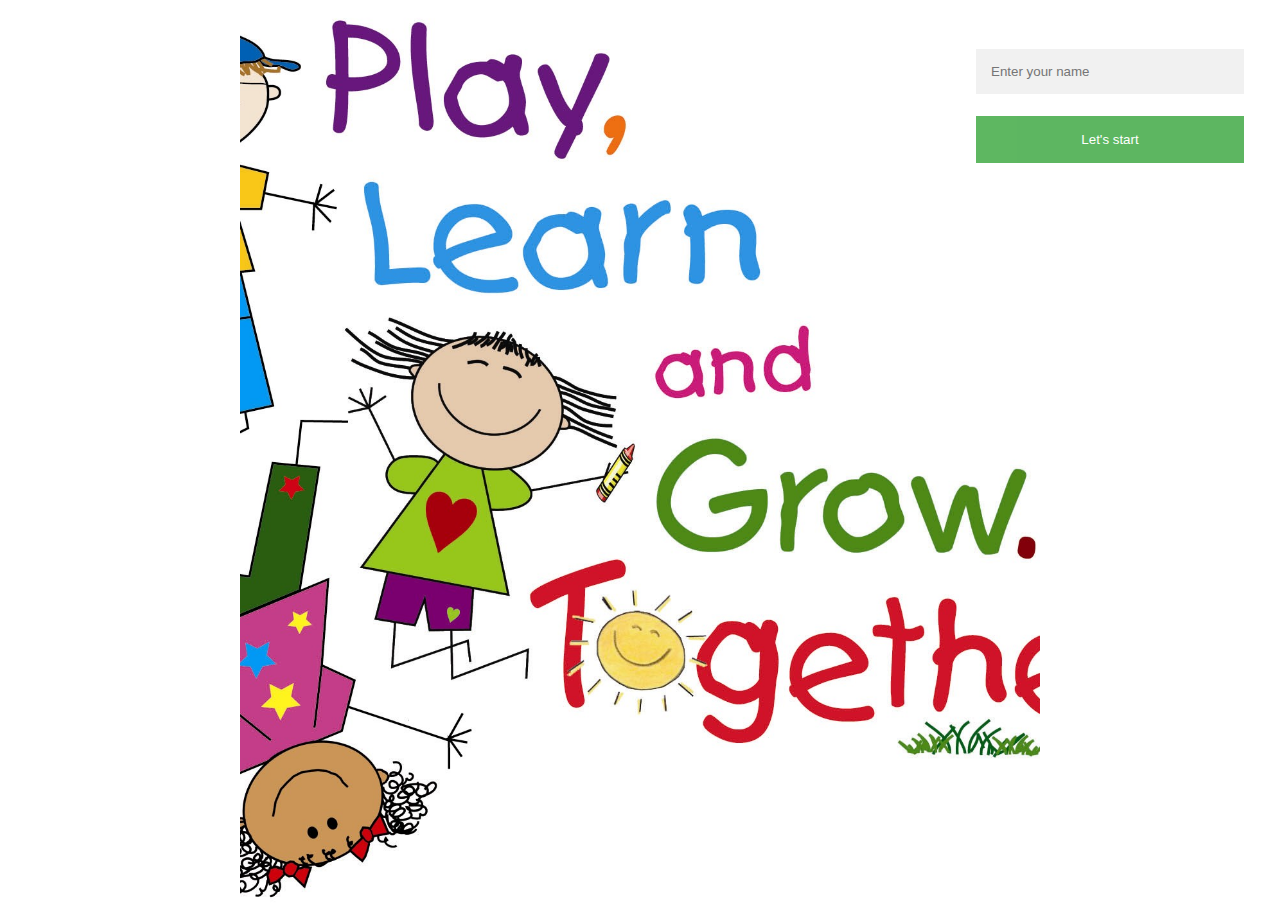
<file: src/main/webapp/help.html>
<!DOCTYPE html>
<html>

<head>
  <meta name="viewport" content="width=device-width, initial-scale=1">
  <meta name="author" content="Paola Martinez Bautista">
	<meta name="description" content=" Starting kids challenge!">
  <meta name="keywords" content="Kids challenge, colors vowels, JavaScript, CSS, HTML5">
  
  <title>Post kids to diferents challenge</title>

  <link rel="stylesheet" href="help.css">

  <script src="https://ajax.googleapis.com/ajax/libs/jquery/3.3.1/jquery.min.js"></script>
</head>

<body>
  <div class="bg-img">
    <form action="index2.html" method="post">
      <div class="container">
        <input id="text" type="text" placeholder="Enter your name" name="params" value="" required>
        <input type="button" class="btn" onclick="click_acction()" value="Let's start" />
      </div>
    </form>
  </div>
  <script type="text/javascript" src="js/help.js"></script>
</body>
</html>
</file>
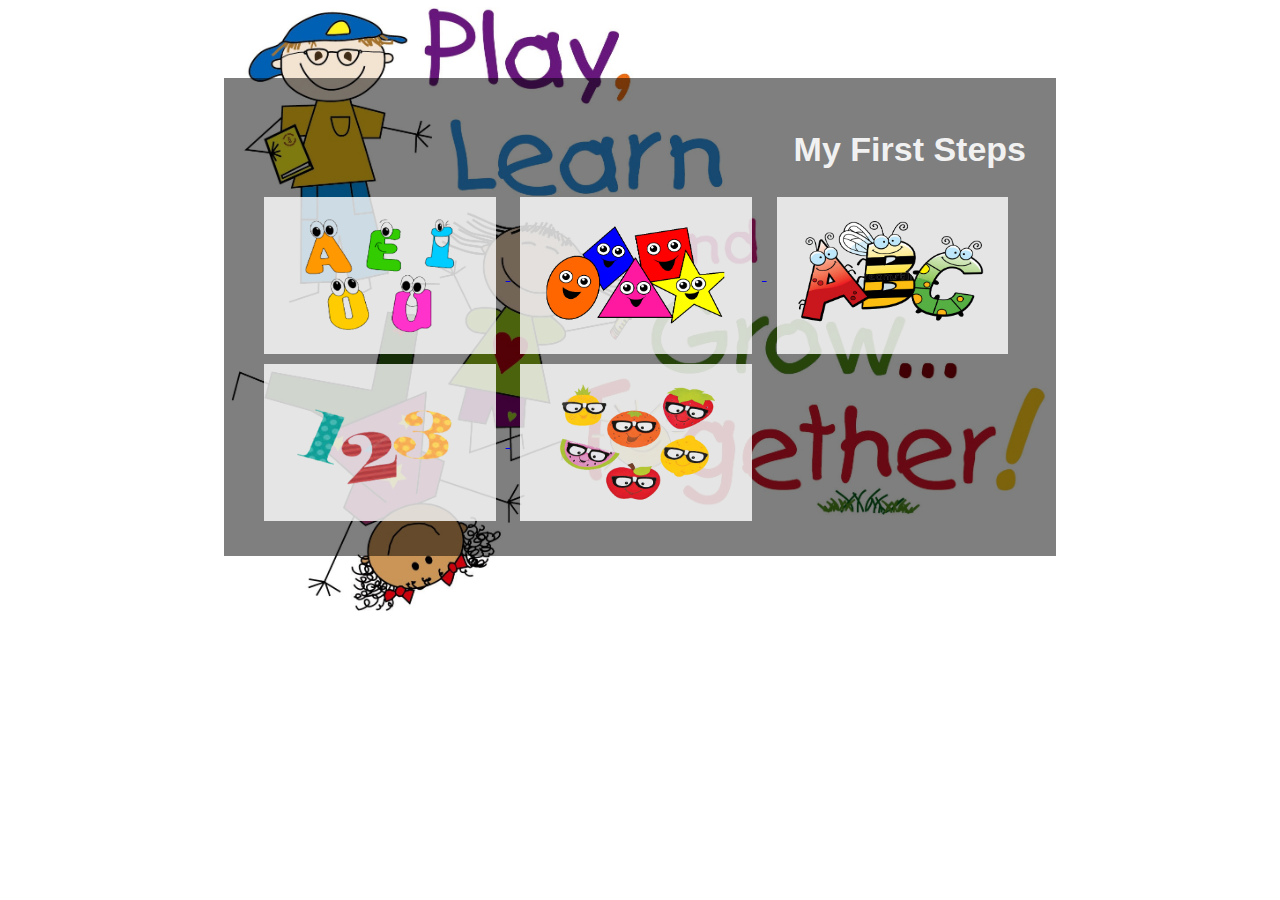
<file: src/main/webapp/index2.html>
<!DOCTYPE html>
<html>

<head>
	<meta name="viewport" content="width=device-width, initial-scale=1">
	<meta name="author" content="Paola Martinez Bautista">
	<meta name="description" content=" Kids challenge!">
	<meta name="keywords" content="Color alphabet, color fruits and vegetables, color shapes, kids challenge, color numbers, JavaScript, CSS, HTML5">

	<title>Kids challenge</title>

	<link rel="stylesheet" href="index2.css">

	<script src="https://ajax.googleapis.com/ajax/libs/jquery/3.3.1/jquery.min.js"></script>
		
</head>

<body>

	<div class="container">
		<img src="img/kindergarder.jpg" alt="KinderGarder" style="width:100%;">
		<div class="content">

			<h1 id="user" class="title"></h1>
			<h1 class="title">My First Steps</h1>
			<a href="vowel.html" target="_blank" title="Vowels">
				<img class="challenge" src="img/meetVowel.png">
			</a>
			<a href="geometric_shapes.html" target="_blank" title="Shapes">
				<img class="challenge" src="img/meetShape.png">
			</a>
			<a href="consonant.html" target="_blank" title="Alphabet">
				<img class="challenge" src="img/meetLetter.png">
			</a>
			<a href="number.html" target="_blank" title="Numbers">
				<img class="challenge" src="img/meetNumber.png">
			</a>
			<a href="fruit_vegetables.html" target="_blank" title="Fruits and Vegetables">
				<img class="challenge" src="img/frootables.png">
			</a>
		</div>
	</div>
	<script type="text/javascript" src="js/index2.js"></script>
</body>

</html>
</file>
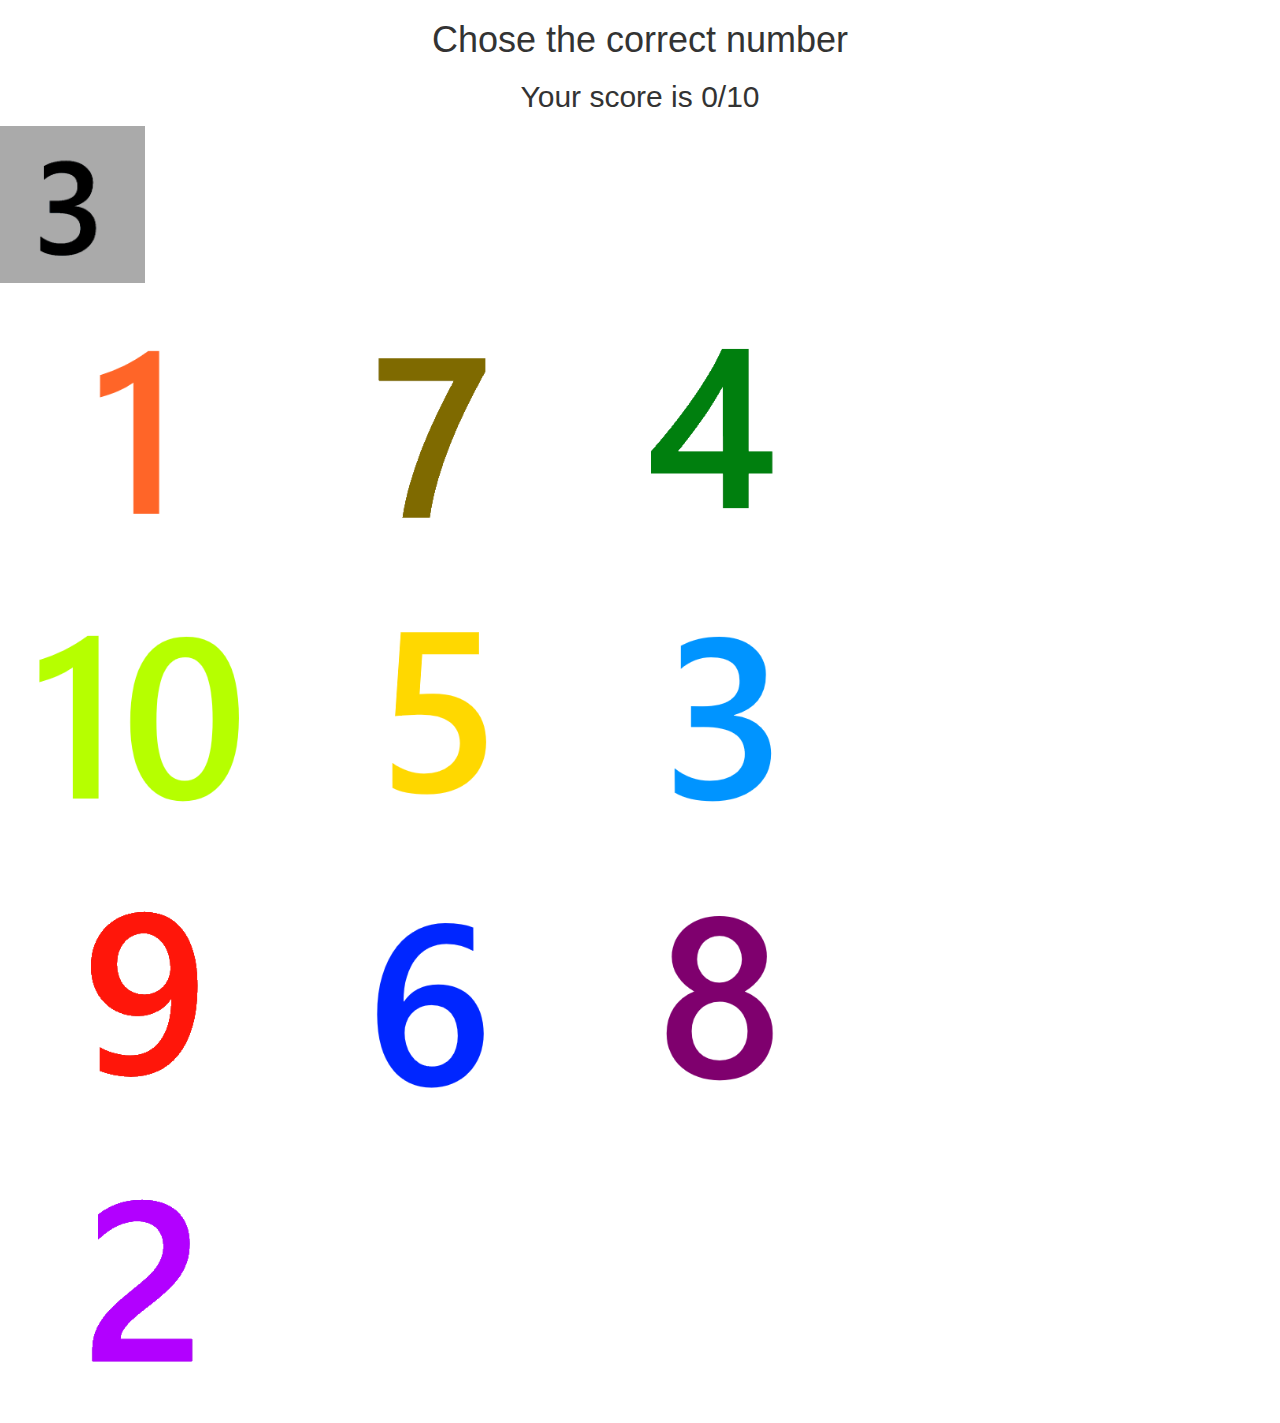
<file: src/main/webapp/number.html>
<!DOCTYPE html>
<html lang="en">

<head>
	<meta charset="UTF-8">
	<meta name="viewport" content="width=device-width, initial-scale=1.0, maximum-scale=1.0">

	<meta name="author" content="Paola Martinez Bautista">
	<meta name="description" content=" Choose number kids challenge!">
	<meta name="keywords" content="Choose number, kids challenge, color numbers, JavaScript, CSS, HTML5">

	<title>Numbers Kids Challenge!</title>

	<link rel="stylesheet" href="number.css">
	<link rel="stylesheet" href="https://maxcdn.bootstrapcdn.com/bootstrap/3.3.7/css/bootstrap.min.css">

	<script src="https://ajax.googleapis.com/ajax/libs/jquery/3.3.1/jquery.min.js"></script>
	<script src="https://maxcdn.bootstrapcdn.com/bootstrap/3.3.7/js/bootstrap.min.js"></script>
</head>

<body>
	<div class="row">
		<div class="col-full instructions">
			<h1> Chose the correct number</h1>
			<h2> Your score is
				<span id="score">0</span>/10</h2>
		</div>
	</div>
	<div class="row">
		<div id="dropzone-holder" class="col-half ">
			<div class="col-quarter hitbox">
				<img id="question" class="answer hide" src="img/correct-green.png" />
				<div id="dropzone-number3" class="dropzone" ondragenter="return enter(event)" ondragover="return over(event)" ondrop="return drop(event)">
				</div>
			</div>
		</div>
	</div>
	<div class="row">
		<div class="col-half hitbox">
			<div id="dropzone-container" class="dropzone container" ondragenter="return enter(event)" ondragover="return over(event)"
			 ondrop="return drop(event)">
				<img id="icon-number1" class="icon" onclick="imgClic('icon-number1','number1')" draggable="true" ondragstart="return start(event)"
				 ondragend="return end(event)" src="img/number1.png">
				<img id="icon-number7" class="icon" onclick="imgClic('icon-number7','number7')" draggable="true" ondragstart="return start(event)"
				 ondragend="return end(event)" src="img/number7.png">
				<img id="icon-number4" class="icon" onclick="imgClic('icon-number4' ,'number4')" draggable="true" ondragstart="return start(event)"
				 ondragend="return end(event)" src="img/number4.png">
				<img id="icon-number10" class="icon" onclick="imgClic('icon-number10','number10')" draggable="true" ondragstart="return start(event)"
				 ondragend="return end(event)" src="img/number10.png">
				<img id="icon-number5" class="icon" onclick="imgClic('icon-number5','number5')" draggable="true" ondragstart="return start(event)"
				 ondragend="return end(event)" src="img/number5.png">
				<img id="icon-number3" onclick="imgClic('icon-number3','number3')" class="icon" src="img/number3.png">
				<img id="icon-number9" class="icon" onclick="imgClic('icon-number9','number9')" draggable="true" ondragstart="return start(event)"
				 ondragend="return end(event)" src="img/number9.png">
				<img id="icon-number6" onclick="imgClic('icon-number6','number6')" class="icon" draggable="true" ondragstart="return start(event)"
				 ondragend="return end(event)" src="img/number6.png">
				<img id="icon-number8" onclick="imgClic('icon-number8','number8')" class="icon" draggable="true" ondragstart="return start(event)"
				 ondragend="return end(event)" src="img/number8.png">
				<img id="icon-number2" onclick="imgClic('icon-number2','number2')" class="icon" draggable="true" ondragstart="return start(event)"
				 ondragend="return end(event)" src="img/number2.png">

			</div>
		</div>
	</div>
	<!-- The Modal -->

	<div id="myModal" class="modal">

		<!-- Modal content -->
		<div class="modal-content">
			<span class="close">&times;</span>
			<h2 style="text-align:center">Game Over!</h2>

			<h3 style="text-align:center">Your score is
				<span id="Modelscore">0</span>/10.
			</h3>

			<a href="index.html" id="btnHome" class="btn btn-primary" role="button">Home</a>

			<a href="number.html" id="btnrefresh" class="btn btn-success">Refresh</a>
		</div>
        <!---->
	</div>

	<script type="text/javascript" src="js/number.js"></script>
</body>

</html>
</file>
<file: src/main/webapp/help.css>
body, html {
    height: 100%;
    font-family: Arial, Helvetica, sans-serif;
}

* {
    box-sizing: border-box;
}

.bg-img {
    /* The image used */
    background-image: url("img/kindergarder.jpg");
    max-width: 800px;
    margin: 0 auto;
    min-height: 100%;

    /* Center and scale the image nicely */
    background-position: center;
    background-repeat: no-repeat;
    background-size: cover;
}

/* Add styles to the form container */
.container {
    position: absolute;
    right: 0;
    margin: 20px;
    max-width: 300px;
    padding: 16px;
    background: rgba(255, 255, 255, 0.8); 
}

/* Full-width input fields */
input[type=text], input[type=password] {
    width: 100%;
    padding: 15px;
    margin: 5px 0 22px 0;
    border: none;
    background: #f1f1f1;
}

input[type=text]:focus, input[type=password]:focus {
    background-color: #ddd;
    outline: none;
}

/* Set a style for the submit button */
.btn {
    background-color: #4CAF50;
    color: white;
    padding: 16px 20px;
    border: none;
    cursor: pointer;
    width: 100%;
    opacity: 0.9;
}

.btn:hover {
    opacity: 1;
}
</file>
<file: src/main/webapp/index2.css>
* {
    box-sizing: border-box;
}

body {
    margin: 0;
    font-family: Arial;
    font-size: 17px;
}

.title{
    text-align: right;
}

.container {
    position: relative;
    max-width: 65%;
    margin: 0 auto;
}

.container img {
    vertical-align: middle;
}

.container .content {
    position:absolute;
    bottom:10%;
    background: rgba(0, 0, 0, 0.5); /* Black background with transparency */
    color: #f1f1f1;
    width: 100%;
    padding: 30px;
}

.challenge {
    padding: 20px;
    width: 30%;
    text-align: center;
    text-decoration: none;
    margin: 5px 10px;
    background: rgba(255, 255, 255, 0.8);
  }
  
  .challenge:hover {
      opacity: 0.5;
  }

          @media screen and (max-width: 1160px) {
            .container {
                width: 100%;
            }

            .challenge {
                padding: 20px;
                width: 30%;
                text-align: center;
                text-decoration: none;
                margin: 5px 10px;
                background: rgba(255, 255, 255, 0.8);
              }
        }

          @media screen and (max-width: 900px) {
            .container img .content {
                width: 100%;
            }
            .challenge {
                padding: 20px;
                width: 25%;
                text-align: center;
                text-decoration: none;
                margin: 5px 10px;
                background: rgba(255, 255, 255, 0.8);
              }
              .title{
                  font-size:1em;
              }
        }

        @media screen and (max-width: 500px) {
            .container img .content {
                width: 100%;
            }
            .challenge {
                padding: 20px;
                width: 20%;
                text-align: center;
                text-decoration: none;
                margin: 5px 10px;
                background: rgba(255, 255, 255, 0.8);
              }
              .title{
                  font-size:0.8em;
              }
        }
</file>
<file: src/main/webapp/number.css>
* {
            margin: 0;
            padding: 0;
        }

        body {
            margin-top: 60px;
        }

        .row:after,
        .hitbox:after {
            content: "";
            display: table;
            clear: both;
        }

        [class^="col-"] {
            float: left;
        }

        .col-full {
            width: 100%;
        }

        .col-half {
            width: 50%;
        }

        .col-quarter {
            width: 24%;
            margin: 0.5%;
            background-color: #aaaaaa;
        }

        .hitbox {
            position: relative;
        }

        .hitbox:before {
            display: block;
            content: "";
            padding-top: 100%;
        }

        .dropzone {
            position: absolute;
            top: 0;
            bottom: 0;
            left: 0;
            right: 0;
            background-size: 100% auto;
            background-repeat: no-repeat;
            background-position: center;   
        }

        .answer {
            width: 25%;
            height: 25%;
            position: absolute;
            bottom: 0;
            right: 0;
            z-index: 1;
        }

        .answer.show {
            visibility: visible;
        }

        .answer.hide {
            visibility: hidden;
        }

        .dropzone:not(.container) .icon {
            width: 100%;
            height: 100%;
            margin: 0;
        }

        .container {
            background-size: 100% 100%;
        }

        .icon {
            width: 24%;
            margin: 0.5%;
        }


        #dropzone-square {
            background-image: url("img/square-bg.png");
        }

        #dropzone-number3 {
            background-image: url("img/number3-bg.png");
        }


        #dropzone-number5 {
            background-image: url("img/number5-bg.png");
        }

        #dropzone-number7 {
            background-image: url("img/number7-bg.png");
        }

        #dropzone-number9 {
            background-image: url("img/number9-bg.png");
        }

        #dropzone-number4 {
            background-image: url("img/number4-bg.png");
        }

        #dropzone-number10 {
            background-image: url("img/number10-bg.png");
        }

        #dropzone-number8 {
            background-image: url("img/number8-bg.png");
        }

        #dropzone-number6 {
            background-image: url("img/number6-bg.png");
        }

        #dropzone-number2 {
            background-image: url("img/number2-bg.png");
        }

        .instructions {
            text-align: center;
        }

        /* Responsive layout - makes a two column-layout instead of four columns */
        @media screen and (max-width: 900px) {
            .col-half {
                width: 50%;
            }
        }
        
        /* Responsive layout - makes the two columns stack on top of each other instead of next to each other */
        @media screen and (max-width: 600px) {
            .col-half {
                width: 100%;
            }
        }

    /* The Modal (background) */
.modal {
    display: none; /* Hidden by default */
    position: fixed; /* Stay in place */
    z-index: 1; /* Sit on top */
    padding-top: 100px; /* Location of the box */
    left: 0;
    top: 0;
    width: 100%; /* Full width */
    height: 100%; /* Full height */
    overflow: auto; /* Enable scroll if needed */
    background-color: rgb(0,0,0); /* Fallback color */
    background-color: rgba(0,0,0,0.4); /* Black w/ opacity */
}

/* Modal Content */
.modal-content {
    background-color: #fefefe;
    margin: auto;
    padding: 20px;
    border: 1px solid #888;
    width: 30%;
}

/* The Close Button */
.close {
    color: #aaaaaa;
    float: right;
    font-size: 28px;
    font-weight: bold;
}

.close:hover,
.close:focus {
    color: #000;
    text-decoration: none;
    cursor: pointer;
}
</file>
